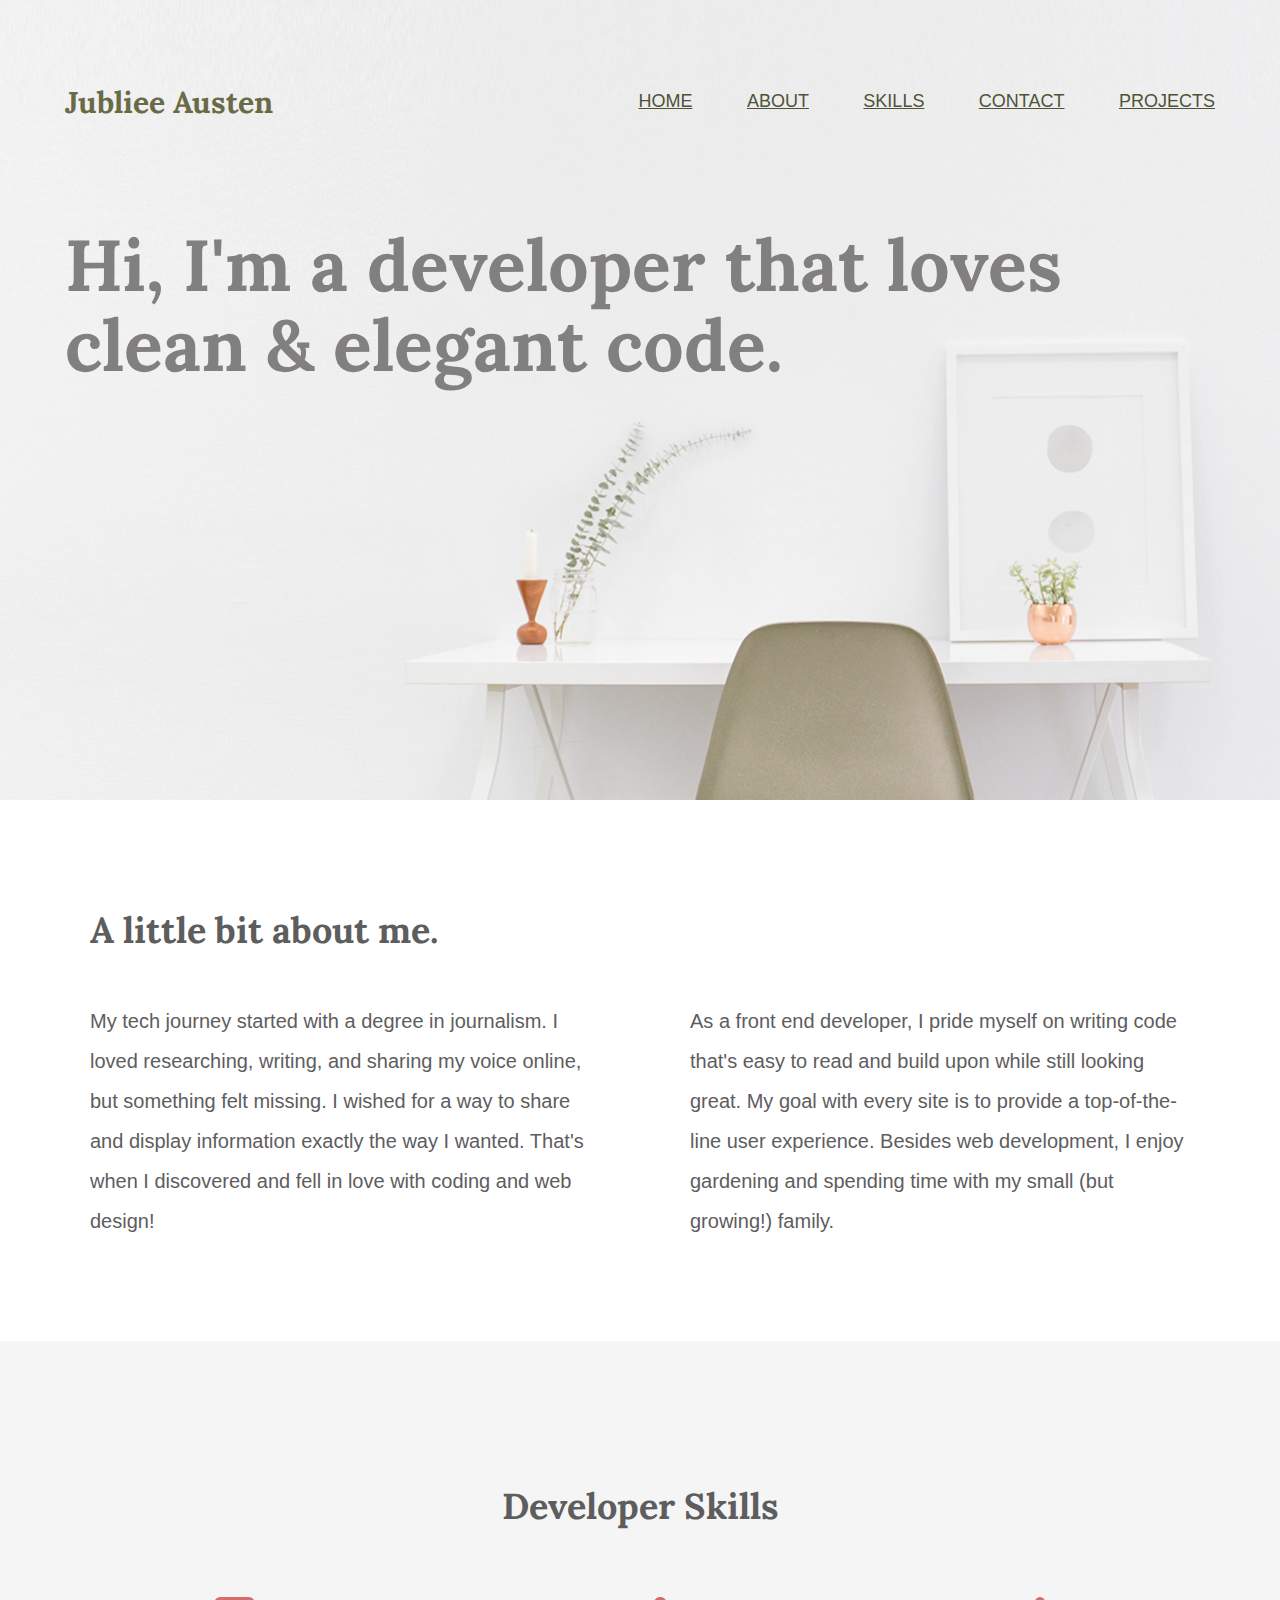
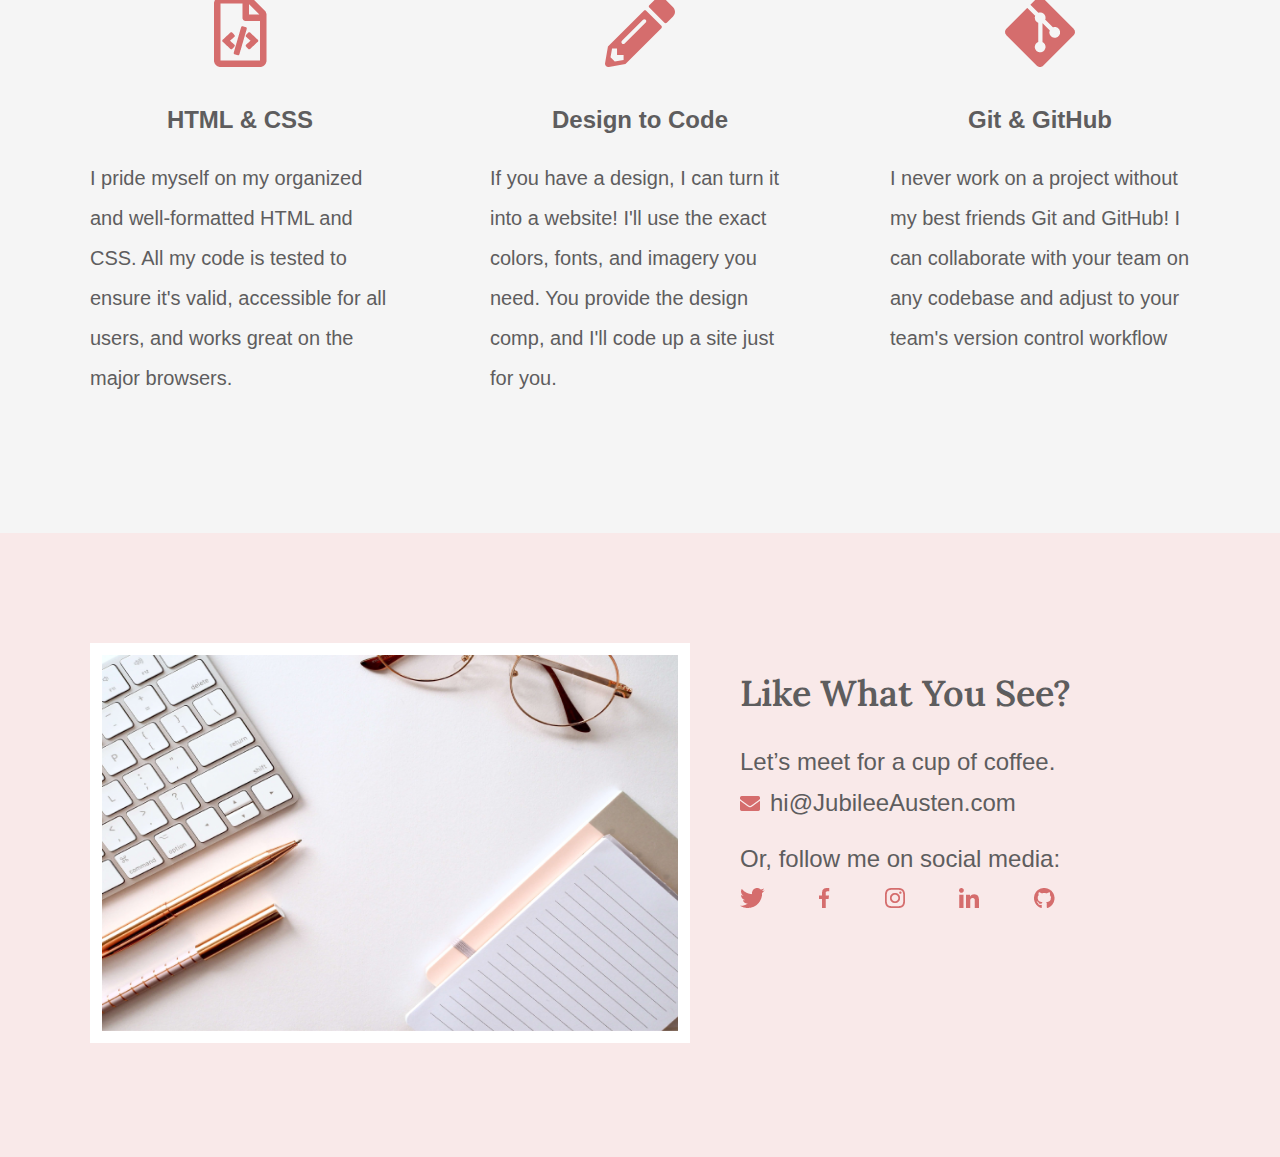
<file: index.html>
<!DOCTYPE html>
<html lang="en">

<head>
    <meta charset="UTF-8">
    <title>Jubliee Austin | Portfolio</title>
    <link rel="stylesheet" href="css/normalize.css">
    <link rel="stylesheet" href="css/main.css">
    <link rel="preconnect" href="https://fonts.googleapis.com">
    <link rel="preconnect" href="https://fonts.gstatic.com" crossorigin>
    <link
        href="https://fonts.googleapis.com/css2?family=Lora:wght@400;600;700&family=Source+Sans+3:wght@400;700&display=swap"
        rel="stylesheet">
</head>

<body>
    <header class="homepage-hero">
        <div class="content-wrapper">
            <h1>Jubliee Austen</h1>
            <nav>
                <ul>
                    <li><a href="#">home</a></li>
                    <li><a href="#about">about</a></li>
                    <li><a href="#skills">skills</a></li>
                    <li><a href="#contact">contact</a></li>
                    <li><a href="projects/index.html">projects</a></li>
                </ul>
            </nav>
            <h2>Hi, I'm a developer that loves clean & elegant code.</h2>
        </div>
    </header>
    <main>
        <section id="about">
            <div class="content-wrapper">
                <h2>A little bit about me.</h2>
                <p>My tech journey started with a degree in journalism. I loved researching,
                    writing, and sharing my voice online, but something felt missing. I wished
                    for a way to share and display information exactly the way I wanted. That's
                    when I discovered and fell in love with coding and web design!</p>
                <p>As a front end developer, I pride myself on writing code that's easy to read
                    and build upon while still looking great. My goal with every site is to provide
                    a top-of-the-line user experience. Besides web development, I enjoy
                    gardening and spending time with my small (but growing!) family.
                </p>
            </div>
        </section>
        <section id="skills">
            <div class="content-wrapper">
                <h2>Developer Skills</h2>
                <div class="skill-list">
                    <img src="img/html-icon.png" alt="HTML Icon">
                    <h3>HTML & CSS</h3>
                    <p>I pride myself on my organized and well-formatted HTML and CSS. All my
                        code is tested to ensure it's valid, accessible for all users, and works great
                        on the major browsers.
                    </p>
                </div>
                <div class="skill-list">
                    <img src="img/pencil-icon.png" alt="Pencil Icon">
                    <h3>Design to Code</h3>
                    <p>If you have a design, I can turn it into a website! I'll use the exact colors,
                        fonts, and imagery you need. You provide the design comp, and I'll code up
                        a site just for you.
                    </p>
                </div>
                <div class="skill-list">
                    <img src="img/git-icon.png" alt="Git Icon">
                    <h3>Git & GitHub</h3>
                    <p>I never work on a project without my best friends Git and GitHub! I can
                        collaborate with your team on any codebase and adjust to your team's
                        version control workflow</p>
                </div>
            </div>
        </section>
    </main>
    <footer id="contact">
        <div class="content-wrapper">
            <div class="contact-image">
                <img src="img/jess-bailey-q10VITrVYUM-unsplash.png"
                    alt="part of keyboard, notepads, pencils, and glasses on desk" id="footer-contact-image">
            </div>
            <div class="contact-info">
                <h2>Like What You See?</h2>
                <h3 id="coffee-date">Let’s meet for a cup of coffee.</h3>
                <img src="img/envelope.png" alt="email icon" id="envelope"><a
                    href="mailto:hi@JubileeAusten.com">hi@JubileeAusten.com</a>
                <h3 id="social-media">Or, follow me on social media:</h3>
                <ul>
                    <li><a href="https://twitter.com/" target="_blank"><img src="img/twitter.png"
                                alt="twitter logo"></a></li>
                    <li><a href="https://www.facebook.com/" target="_blank"><img src="img/facebook.png"
                                alt="facebook logo"></a></li>
                    <li><a href="https://www.instagram.com/" target="_blank"><img src="img/instagram.png"
                                alt="instagram logo"></a></li>
                    <li><a href="https://www.linkedin.com/" target="_blank"><img src="img/linkedin.png"
                                alt="linkedin logo"></a></li>
                    <li><a href="https://github.com/" target="_blank"><img src="img/github.png" alt="github logo"></a>
                    </li>
                </ul>
            </div>
        </div>
    </footer>

</body>

</html>
</file>
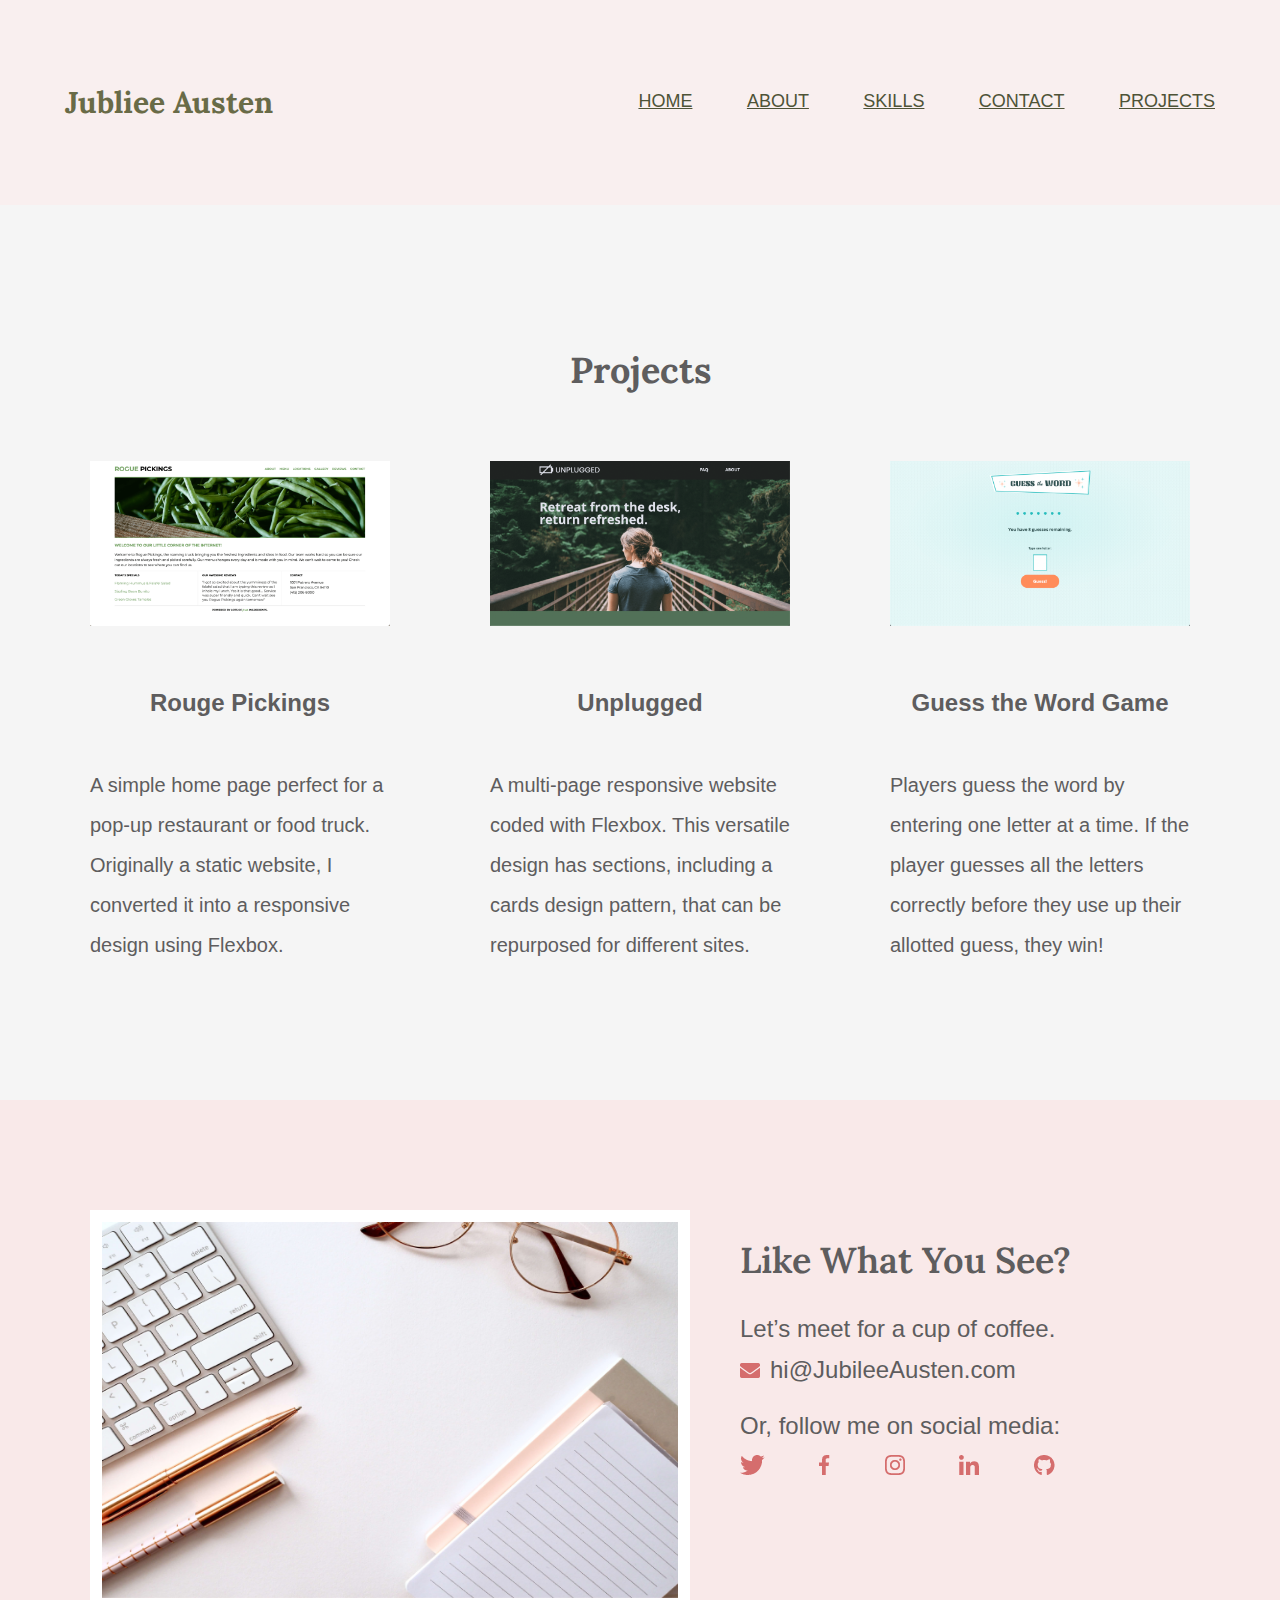
<file: projects/index.html>
<!DOCTYPE html>
<html lang="en">

<head>
    <meta charset="UTF-8">
    <title>Projects | Jubliee Austin</title>
    <link rel="stylesheet" href="../css/normalize.css">
    <link rel="stylesheet" href="../css/main.css">
    <link rel="preconnect" href="https://fonts.googleapis.com">
    <link rel="preconnect" href="https://fonts.gstatic.com" crossorigin>
    <link
        href="https://fonts.googleapis.com/css2?family=Lora:wght@400;600;700&family=Source+Sans+3:wght@400;700&display=swap"
        rel="stylesheet">
</head>

<body>
    <header class="projects-hero">
        <div class="content-wrapper">
            <h1>Jubliee Austen</h1>
            <nav>
                <ul>
                    <li><a href="../index.html#home">home</a></li>
                    <li><a href="../index.html#about">about</a></li>
                    <li><a href="../index.html#skills">skills</a></li>
                    <li><a href="../index.html#contact">contact</a></li>
                    <li><a href="#">projects</a></li>
                </ul>
            </nav>
        </div>
    </header>
    <main>
        <section id="projects">
            <div class="content-wrapper">
                <h2>Projects</h2>
                <div class="projects-list">
                    <a href="https://skillcrush.github.io/206-rogue_pickings/" target="_blank"> <img
                            src="../img/rogue-pickings.png" alt="screenshot of rouge-pickings webpage"></a>
                    <h3>Rouge Pickings</h3>
                    <p>A simple home page perfect for a pop-up restaurant or food truck. Originally a static website, I
                        converted it into a responsive design using Flexbox.</p>
                </div>
                <div class="projects-list">
                    <a href="https://skillcrush.github.io/206-unplugged_retreat/" target="_blank"><img
                            src="../img/unplugged.png" alt="screenshot of unplugged webpage"></a>
                    <h3>Unplugged</h3>
                    <p>A multi-page responsive website coded with Flexbox. This versatile design has sections, including
                        a cards design pattern, that can be repurposed for different sites.</p>
                </div>
                <div class="projects-list">
                    <a href="https://skillcrush.github.io/guess-the-word/" target="_blank"><img
                            src="../img/guess-the-word-game.png" alt="screenshot of guess the word webpage "></a>
                    <h3>Guess the Word Game</h3>
                    <p>Players guess the word by entering one letter at a time. If the player guesses all the letters
                        correctly before they use up their allotted guess, they win!
                    </p>
                </div>
            </div>
        </section>
    </main>
    <footer id="contact">
        <div class="content-wrapper">
            <div class="contact-image">
                <img src="../img/jess-bailey-q10VITrVYUM-unsplash.png"
                    alt="part of keyboard, notepads, pencils, and glasses on desk" id="footer-contact-image">
            </div>
            <div class="contact-info">
                <h2>Like What You See?</h2>
                <h3 id="coffee-date">Let’s meet for a cup of coffee.</h3>
                <img src="../img/envelope.png" alt="email icon" id="envelope"><a
                    href="mailto:hi@JubileeAusten.com">hi@JubileeAusten.com</a>
                <h3 id="social-media">Or, follow me on social media:</h3>
                <ul>
                    <li><a href="https://twitter.com/" target="_blank"><img src="../img/twitter.png"
                                alt="twitter logo"></a></li>
                    <li><a href="https://www.facebook.com/" target="_blank"><img src="../img/facebook.png"
                                alt="facebook logo"></a></li>
                    <li><a href="https://www.instagram.com/" target="_blank"><img src="../img/instagram.png"
                                alt="instagram logo"></a></li>
                    <li><a href="https://www.linkedin.com/" target="_blank"><img src="../img/linkedin.png"
                                alt="linkedin logo"></a></li>
                    <li><a href="https://github.com/" target="_blank"><img src="../img/github.png"
                                alt="github logo"></a>
                    </li>
                </ul>
            </div>
        </div>
    </footer>

</body>

</html>
</file>
<file: css/main.css>
/****** Global Styles ******/
body {
    font-family: "Source San 3", sans-serif;
    color: #5E5D5E;
}

.content-wrapper {
    width: 1200px;
    margin: 0 auto;
    overflow: auto;
}








/****** Header Styles ******/
.homepage-hero {
    background: url("../img/full-background.png") #F9EFEF;
    background-size: cover;
    background-position: center;
    height: 800px;
}

header h1 {
    float: left;
    width: 300px;
    font-family: Lora, serif;
    font-size: 30px;
    color: #696B47;
    padding: 65px 0 65px 25px;

}

header nav {
    /*width: 800px;*/
    float: right;
    text-align: right;
    padding: 75px 25px 75px 0;
}

nav ul li {
    display: inline-block;
}

nav ul li a {
    text-transform: uppercase;
    font-size: 18px;
    color: #4E5337;
    padding-left: 50px;

}

header h2 {
    width: 1000px;
    clear: both;
    color: #817F80;
    font-size: 72px;
    line-height: 80px;
    font-family: Lora, serif;
    padding: 20px 0 20px 25px;
}






/****** About Styles ******/
#about .content-wrapper {
    padding: 80px 0;
}

#about h2 {
    font-family: Lora, serif;
    font-size: 36px;
    padding-left: 50px;
}

#about p {
    float: left;
    width: 500px;
    font-size: 20px;
    line-height: 40px;
    padding-left: 50px;
    padding-right: 50Px
}







/****** Skill Styles ******/
#skills {
    background: #F5F5F5;
    text-align: center;
}

#skills .content-wrapper {
    padding: 115px 0;
}

#skills .skill-list {
    float: left;
    width: 300px;
    padding: 0 50px;
}

#skills h2 {
    font-family: Lora, serif;
    font-size: 36px;
    padding-bottom: 40px;
}

#skills h3 {
    font-size: 24px;
    line-height: 36px;
    margin: 30px 0 20px 0;
}

#skills p {
    font-size: 20px;
    line-height: 40px;
    text-align: left;

}









/****** Contact Styles ******/
#contact {
    background: #F9E9E9;

}

#contact .content-wrapper {
    padding: 110px 0;

}

#contact .contact-image {
    float: left;
    width: 600px;
}

#contact #footer-contact-image {
    width: 600px;
    height: 400px;
    border: 12px solid white;
    box-sizing: border-box;
    margin: 0 50px;
}

#contact .contact-info {
    float: left;
    width: 600px;
    padding-left: 100px;
    box-sizing: border-box;
}

#contact h2 {
    font-size: 36px;
    font-family: Lora, serif;
    font-weight: 600;
    margin: 30px 0;
}

#contact h3 {
    font-size: 24px;
    font-weight: 400;
    line-height: 36px;
}

#contact #coffee-date {
    margin-bottom: 5px;
}

#contact #social-media {
    margin: 20px 0 5px 0;

}

#contact #envelope {
    margin-right: 10px;
}

#contact a {
    font-size: 24px;
    line-height: 36px;
    text-decoration: none;
    color: #5E5D5E;
}

#contact ul {
    margin-top: 0;
    padding-left: 0;
}

#contact ul li {
    display: inline-block;
}

#contact ul img {
    padding-right: 50px;
}




/****** Projects Page Styles ******/

/****** Projects Page Header Styles ******/
.projects-hero{
    background: #F9EFEF;
}

/****** Projects Page Projects Styles ******/
#projects {
    background: #F5F5F5;
    text-align: center;
}

#projects .content-wrapper {
    padding: 115px 0;
}

#projects .projects-list {
    float: left;
    width: 300px;
    padding: 0 50px;
}

#projects h2 {
    font-family: Lora, serif;
    font-size: 36px;
    padding-bottom: 40px;
}

#projects h3 {
    font-size: 24px;
    line-height: 36px;
    padding-bottom: 20px;
}

#projects p {
    font-size: 20px;
    line-height: 40px;
    text-align: left;

}

#projects img{
    width: 300px;
    padding-bottom: 30px;
}
</file>
